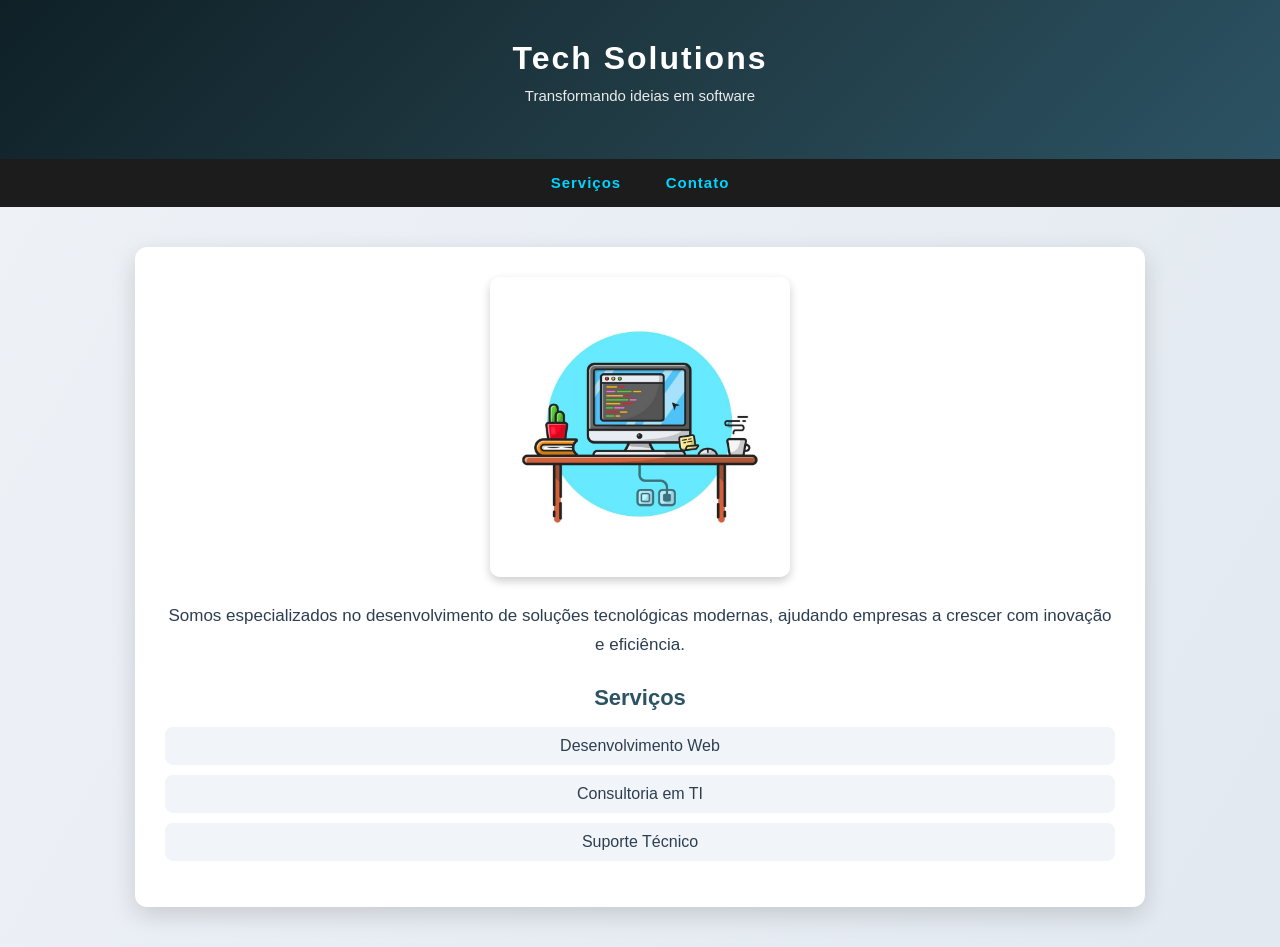
<file: index.html>
<!DOCTYPE html>  
<html lang="pt-br">  
<head>  
    <meta charset="UTF-8">  
    <meta name="viewport" content="width=device-width, initial-scale=1.0">  
    <title>Tech Solutions</title>  
</head>  
<body style="margin:0; font-family:Arial, sans-serif; background:linear-gradient(120deg,#eef2f7,#e3e9f1); color:#2c3e50;">  
  
    <header style="background:linear-gradient(135deg,#0f2027,#203a43,#2c5364); color:white; padding:40px 20px; text-align:center; box-shadow:0 4px 15px rgba(0,0,0,0.3);">  
        <h1 style="margin:0; font-size:32px; letter-spacing:2px;">Tech Solutions</h1>  
        <p style="margin-top:10px; font-size:15px; opacity:0.9;">Transformando ideias em software</p>  
    </header>  
  
    <nav style="background:#1c1c1c; padding:15px; text-align:center;">  
        <a href="servicos.html" style="color:#00d4ff; margin:0 20px; text-decoration:none; font-weight:bold; font-size:15px; letter-spacing:1px;">Serviços</a>  
        <a href="contato.html" style="color:#00d4ff; margin:0 20px; text-decoration:none; font-weight:bold; font-size:15px; letter-spacing:1px;">Contato</a>  
    </nav>  
  
    <main style="max-width:950px; margin:40px auto; background:white; padding:30px; border-radius:12px; box-shadow:0 8px 25px rgba(0,0,0,0.15);">  
        <img src="img/coding.jpg" pqddi style="width:100%; max-width:300px; display:block; margin:0 auto 25px; border-radius:10px; box-shadow:0 4px 10px rgba(0,0,0,0.2);">  
  
        <p style="margin-bottom:25px; font-size:17px; line-height:1.7; text-align:center;">  
            Somos especializados no desenvolvimento de soluções tecnológicas modernas,  
            ajudando empresas a crescer com inovação e eficiência.  
        </p>  
  
        <h2 style="margin-bottom:15px; text-align:center; font-size:22px; color:#2c5364;">Serviços</h2>  
        <ul style="padding:0; list-style:none; text-align:center;">  
            <li style="margin:10px 0; padding:10px; background:#f1f5f9; border-radius:8px;">Desenvolvimento Web</li>  
            <li style="margin:10px 0; padding:10px; background:#f1f5f9; border-radius:8px;">Consultoria em TI</li>  
            <li style="margin:10px 0; padding:10px; background:#f1f5f9; border-radius:8px;">Suporte Técnico</li>  
        </ul>  
    </main>  
  
</body>  
</html>
</file>
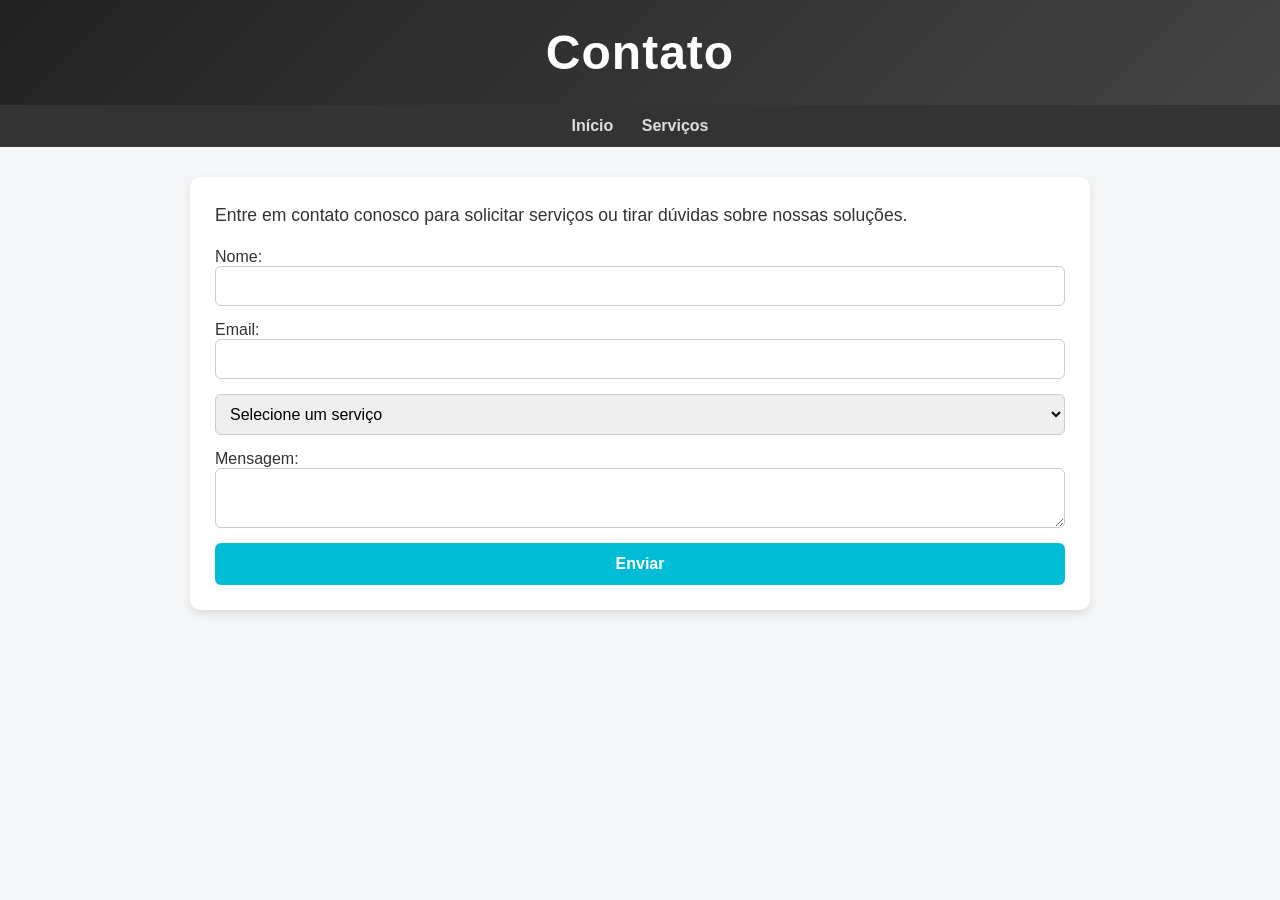
<file: contato.html>
<!DOCTYPE html>
<html lang="pt-br">
<head>
    <meta charset="UTF-8">
    <meta name="viewport" content="width=device-width, initial-scale=1.0">
    <title>Contato</title>
    <link rel="stylesheet" href="css/style.css">
</head>
<body>
<header>
    <h1 id="titulo">Contato</h1>
</header>

<nav>
    <a href="index.html">Início</a>
    <a href="servicos.html">Serviços</a>
</nav>

<main class="container">

    <p class="descricao">
        Entre em contato conosco para solicitar serviços ou tirar dúvidas sobre nossas soluções.
    </p>

    <form class="formulario">
<label for="nome">Nome:</label>
        <input type="text" id="nome">

        <label for="email">Email:</label>
        <input type="email" id="email">

        <select id="servico">
            <option>Selecione um serviço</option>
            <option>Desenvolvimento Web</option>
            <option>Consultoria</option>
            <option>Suporte</option>
        </select>

        <label for="mensagem">Mensagem:</label>
        <textarea id="mensagem"></textarea>

        <button type="submit">Enviar</button>

    </form>

</main>

</body>
</html>
</file>
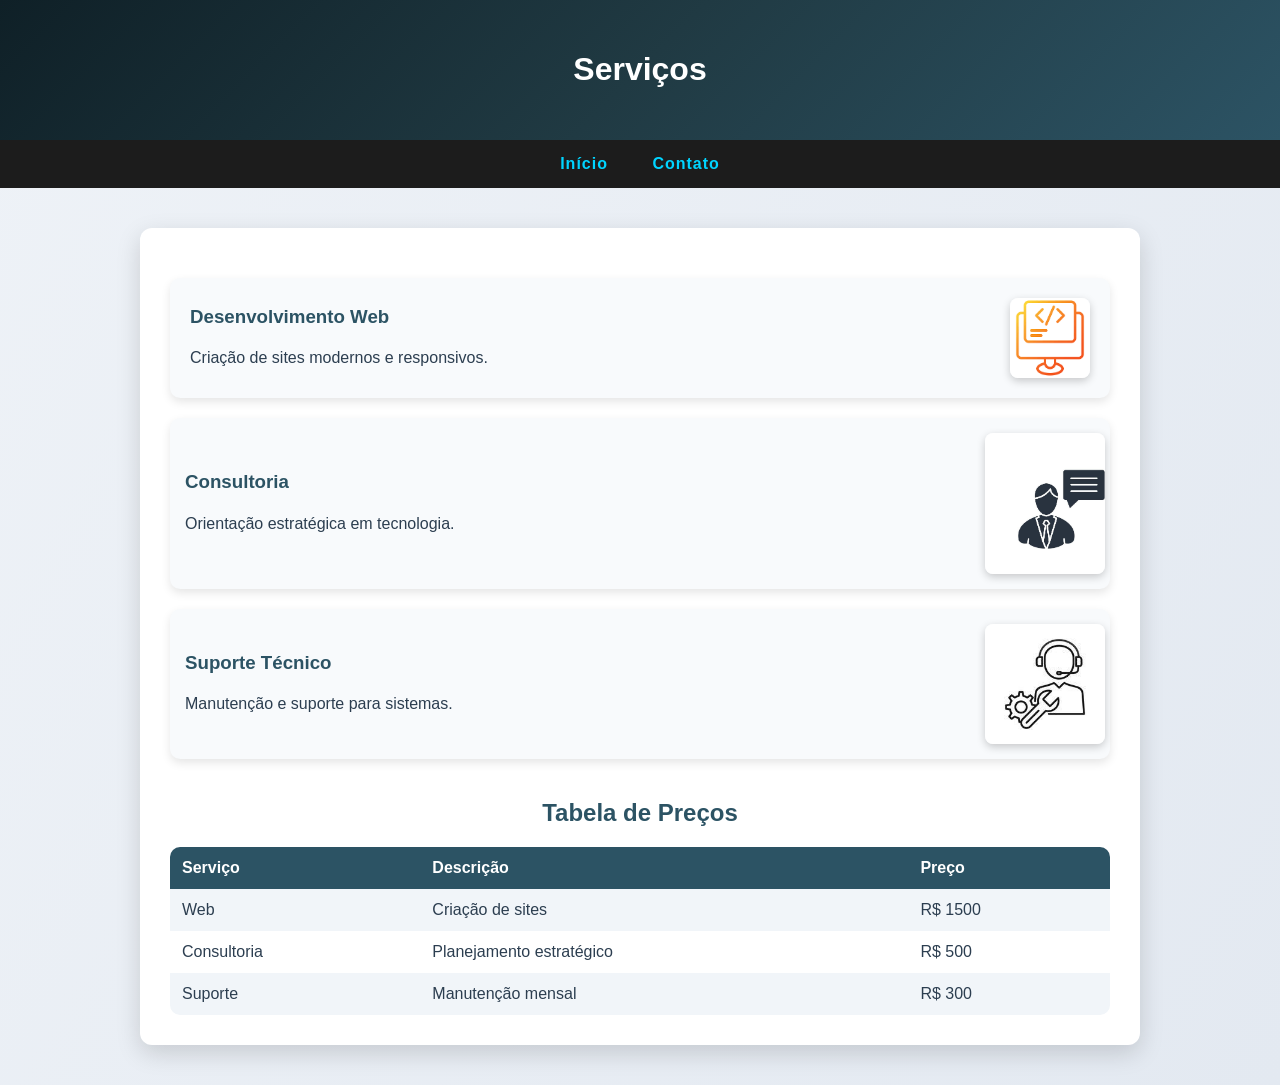
<file: servicos.html>
<!DOCTYPE html>
<html lang="pt-br">
<head>
    <meta charset="UTF-8">
    <meta name="viewport" content="width=device-width, initial-scale=1.0">
    <title>Serviços</title>
    <style>
        * {
            box-sizing: border-box;
        }

        body {
            font-family: Arial, sans-serif;
            margin: 0;
            background: linear-gradient(120deg,#eef2f7,#e3e9f1);
            color: #2c3e50;
        }

        header {
            background: linear-gradient(135deg,#0f2027,#203a43,#2c5364);
            color: white;
            padding: 30px;
            text-align: center;
            box-shadow: 0 4px 15px rgba(0,0,0,0.3);
        }

        nav {
            background: #1c1c1c;
            padding: 15px;
            text-align: center;
        }

        nav a {
            color: #00d4ff;
            margin: 0 20px;
            text-decoration: none;
            font-weight: bold;
            letter-spacing: 1px;
        }

        main {
            max-width: 1000px;
            margin: 40px auto;
            background: white;
            padding: 30px;
            border-radius: 12px;
            box-shadow: 0 8px 25px rgba(0,0,0,0.15);
        }

        .card {
            border: none;
            padding: 20px;
            margin: 20px 0;
            background: #f8fafc;
            border-radius: 10px;
            box-shadow: 0 4px 10px rgba(0,0,0,0.1);
            transition: 0.3s;
        }

        .card:hover {
            transform: scale(1.02);
            box-shadow: 0 8px 20px rgba(0,0,0,0.2);
        }

        .card h3 {
            margin-top: 0;
            color: #2c5364;
        }

        .card p {
            margin: 5px 0 0;
            line-height: 1.5;
        }

        .card img {
            border-radius: 8px;
            box-shadow: 0 3px 8px rgba(0,0,0,0.2);
        }

        h2 {
            text-align: center;
            margin-top: 40px;
            color: #2c5364;
        }

        table {
            width: 100%;
            border-collapse: collapse;
            margin-top: 20px;
            overflow: hidden;
            border-radius: 10px;
        }

        th {
            background: #2c5364;
            color: white;
            padding: 12px;
            text-align: left;
        }

        td {
            padding: 12px;
        }

        tr:nth-child(even) {
            background: #f1f5f9;
        }

        tr:hover {
            background: #e0f7fa;
        }
    </style>
</head>
<body>

<header>
    <h1>Serviços</h1>
</header>

<nav>
    <a href="index.html">Início</a>
    <a href="contato.html">Contato</a>
</nav>

<main>

<div class="card" style="display: flex; justify-content: space-between; align-items: center;">
    <div>
        <h3>Desenvolvimento Web</h3>
        <p>Criação de sites modernos e responsivos.</p>
    </div>
    <img src="img/desenvolvimento-web.png" width="80px">
</div>

<div class="card" style="display:flex; align-items:center; padding:15px;">
    <div>
        <h3>Consultoria</h3>
        <p>Orientação estratégica em tecnologia.</p>
    </div>
    <img src="img/consultoria.jpg" style="width:120px; margin-left:auto; margin-right:-10px;">
</div>

<div class="card" style="display:flex; align-items:center; padding:15px;">
    <div>
        <h3>Suporte Técnico</h3>
        <p>Manutenção e suporte para sistemas.</p>
    </div>
    <img src="img/suporte-tec.jfif" style="width:120px; margin-left:auto; margin-right:-10px;">
</div>

    <h2>Tabela de Preços</h2>

    <table>
        <tr>
            <th>Serviço</th>
            <th>Descrição</th>
            <th>Preço</th>
        </tr>
        <tr>
            <td>Web</td>
            <td>Criação de sites</td>
            <td>R$ 1500</td>
        </tr>
        <tr>
            <td>Consultoria</td>
            <td>Planejamento estratégico</td>
            <td>R$ 500</td>
        </tr>
        <tr>
            <td>Suporte</td>
            <td>Manutenção mensal</td>
            <td>R$ 300</td>
        </tr>
    </table>
</main>
</body>
</html>
</file>
<file: css/style.css>
* {
    box-sizing: border-box;
    margin: 0;
    padding: 0;
}

body {
    font-family: Arial, sans-serif;
    background-color: #f4f6f8;
    color: #333;
}

header {
    background: linear-gradient(135deg, #222, #444);
    color: white;
    padding: 25px;
    text-align: center;
    font-size: 1.5rem;
    letter-spacing: 1px;
}

nav {
    background: #333;
    padding: 12px;
    text-align: center;
}

nav a {
    color: #ddd;
    margin: 0 12px;
    text-decoration: none;
    font-weight: bold;
    transition: 0.3s;
}

nav a:hover {
    color: #fff;
    border-bottom: 2px solid #00bcd4;
}

.container {
    max-width: 900px;
    margin: 30px auto;
    background: white;
    padding: 25px;
    border-radius: 10px;
    box-shadow: 0 4px 10px rgba(0,0,0,0.1);
}

.descricao {
    margin-bottom: 20px;
    font-size: 1.1rem;
    line-height: 1.5;
}

.formulario input,
.formulario select,
.formulario textarea {
    display: block;
    width: 100%;
    margin-bottom: 15px;
    padding: 10px;
    border: 1px solid #ccc;
    border-radius: 6px;
    font-size: 1rem;
    transition: 0.2s;
}

.formulario input:focus,
.formulario select:focus,
.formulario textarea:focus {
    border-color: #00bcd4;
    outline: none;
    box-shadow: 0 0 5px rgba(0,188,212,0.3);
}

button {
    padding: 12px;
    width: 100%;
    border: none;
    border-radius: 6px;
    background: #00bcd4;
    color: white;
    font-size: 1rem;
    font-weight: bold;
    cursor: pointer;
    transition: 0.3s;
}

button:hover {
    background: #0097a7;
}

@media (max-width: 600px) {
    .container {
        margin: 15px;
        padding: 20px;
    }

    nav a {
        display: block;
        margin: 8px 0;
    }
}
</file>
